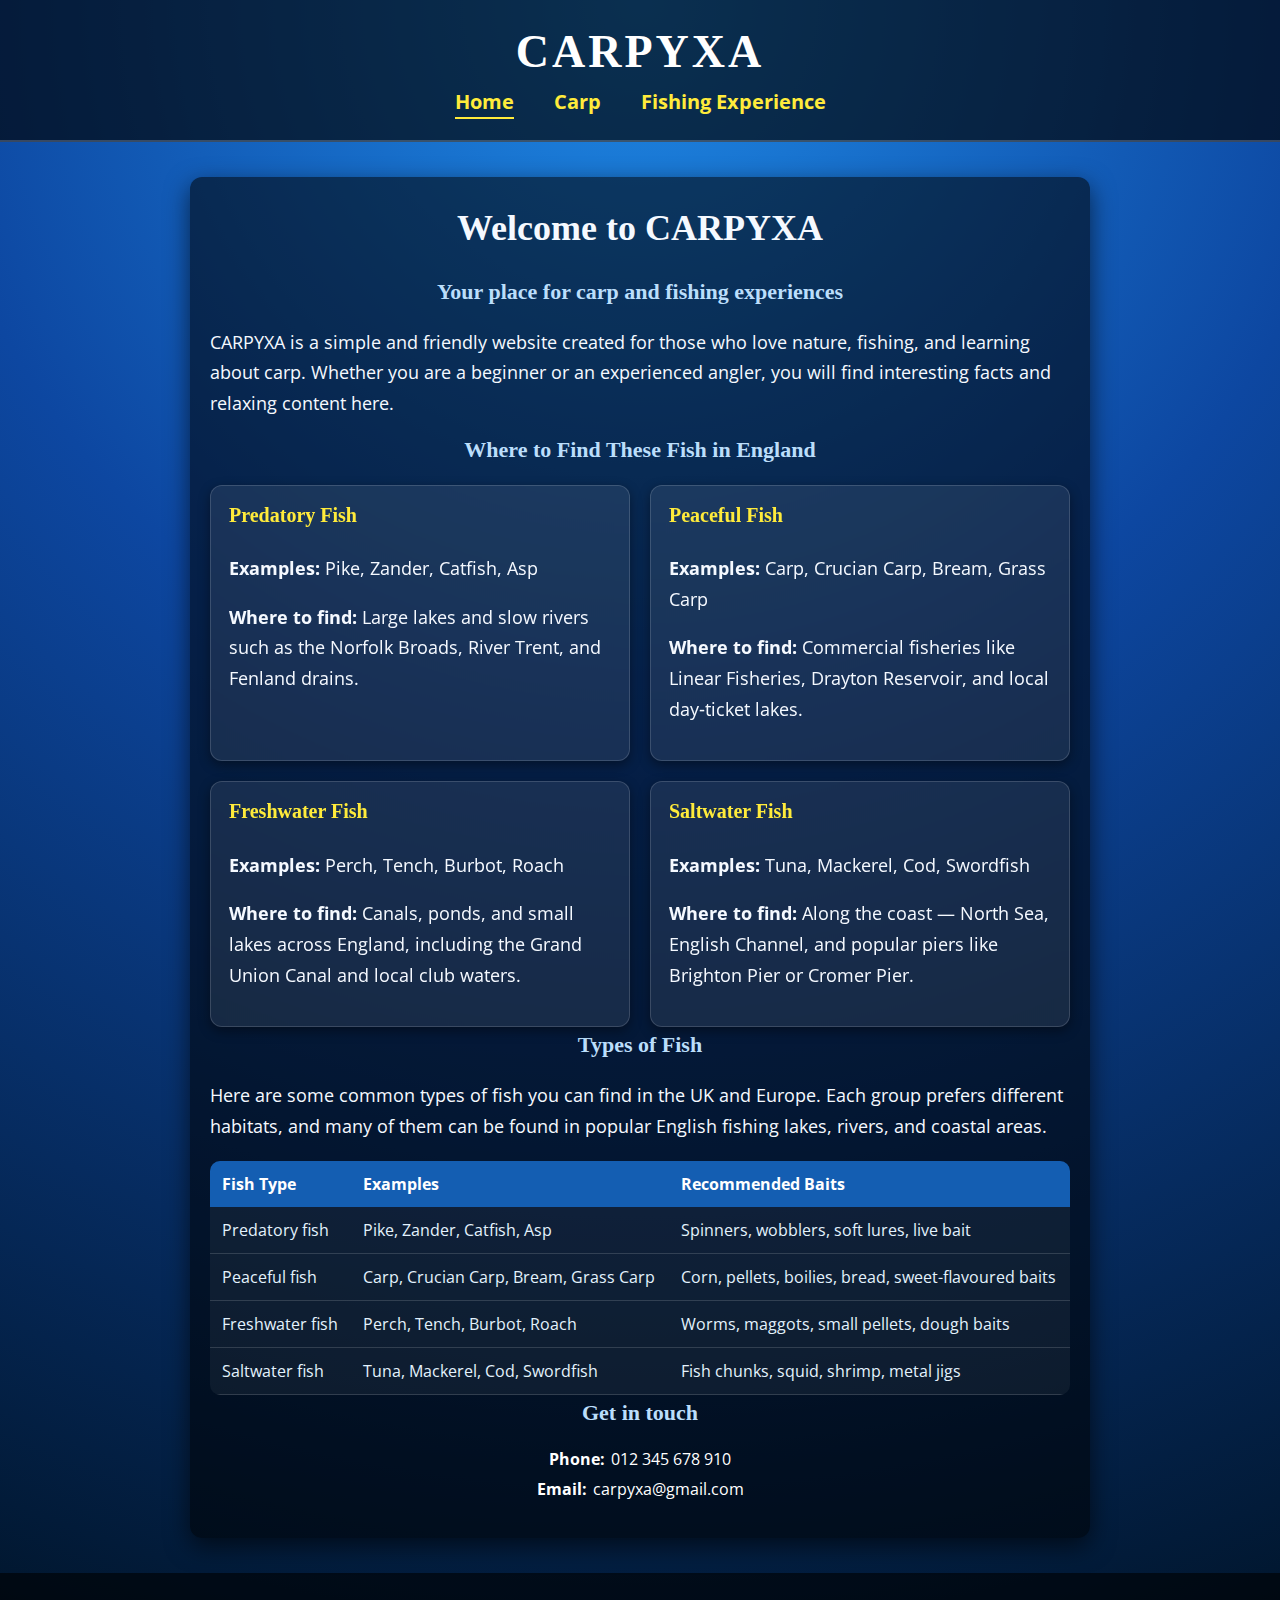
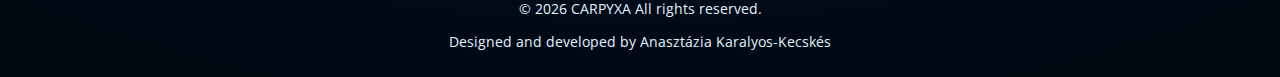
<file: index.html>
<!DOCTYPE html>
<html lang="en">
<head>
  <meta charset="UTF-8">
  <meta name="viewport" content="width=device-width, initial-scale=1.0">
  <link rel="preconnect" href="https://fonts.googleapis.com">
  <link rel="preconnect" href="https://fonts.gstatic.com" crossorigin>
  <link href="https://fonts.googleapis.com/css2?family=Merienda+One&family=Open+Sans:wght@400;600&display=swap" rel="stylesheet">
  <link rel="stylesheet" href="style.css">
  <title>CARPYXA</title>
</head>

<body>

<header>
  <h1>CARPYXA</h1>

  <!-- Main navigation -->
  <nav aria-label="Main navigation">
    <a href="./index.html" aria-current="page">Home</a>
    <a href="./carp.html">Carp</a>
    <a href="./fishing-experience.html">Fishing Experience</a>
  </nav>
</header>

<main>

  <!-- Hero / intro section -->
  <section aria-labelledby="welcome-title">
    <h2 id="welcome-title">Welcome to CARPYXA</h2>
    <h3>Your place for carp and fishing experiences</h3>

    <p>
      CARPYXA is a simple and friendly website created for those who love nature, fishing,
      and learning about carp. Whether you are a beginner or an experienced angler,
      you will find interesting facts and relaxing content here.
    </p>
  </section>
<h3>Where to Find These Fish in England</h3>

<div class="fish-cards">

  <div class="fish-card">
    <h4>Predatory Fish</h4>
    <p><strong>Examples:</strong> Pike, Zander, Catfish, Asp</p>
    <p><strong>Where to find:</strong> Large lakes and slow rivers such as the Norfolk Broads, River Trent, and Fenland drains.</p>
  </div>

  <div class="fish-card">
    <h4>Peaceful Fish</h4>
    <p><strong>Examples:</strong> Carp, Crucian Carp, Bream, Grass Carp</p>
    <p><strong>Where to find:</strong> Commercial fisheries like Linear Fisheries, Drayton Reservoir, and local day‑ticket lakes.</p>
  </div>

  <div class="fish-card">
    <h4>Freshwater Fish</h4>
    <p><strong>Examples:</strong> Perch, Tench, Burbot, Roach</p>
    <p><strong>Where to find:</strong> Canals, ponds, and small lakes across England, including the Grand Union Canal and local club waters.</p>
  </div>

  <div class="fish-card">
    <h4>Saltwater Fish</h4>
    <p><strong>Examples:</strong> Tuna, Mackerel, Cod, Swordfish</p>
    <p><strong>Where to find:</strong> Along the coast — North Sea, English Channel, and popular piers like Brighton Pier or Cromer Pier.</p>
  </div>

</div>

<h3>Types of Fish</h3>
<p>
  Here are some common types of fish you can find in the UK and Europe.  
  Each group prefers different habitats, and many of them can be found in popular English fishing lakes, rivers, and coastal areas.
</p>
<table>
  <thead>
    <tr>
      <th>Fish Type</th>
      <th>Examples</th>
      <th>Recommended Baits</th>
    </tr>
  </thead>

  <tbody>
    <tr>
      <td>Predatory fish</td>
      <td>Pike, Zander, Catfish, Asp</td>
      <td>Spinners, wobblers, soft lures, live bait</td>
    </tr>

    <tr>
      <td>Peaceful fish</td>
      <td>Carp, Crucian Carp, Bream, Grass Carp</td>
      <td>Corn, pellets, boilies, bread, sweet-flavoured baits</td>
    </tr>

    <tr>
      <td>Freshwater fish</td>
      <td>Perch, Tench, Burbot, Roach</td>
      <td>Worms, maggots, small pellets, dough baits</td>
    </tr>

    <tr>
      <td>Saltwater fish</td>
      <td>Tuna, Mackerel, Cod, Swordfish</td>
      <td>Fish chunks, squid, shrimp, metal jigs</td>
    </tr>
  </tbody>
</table>

<h3>Get in touch</h3>

<div class="contact-wrapper">

  <div class="contact-item" aria-label="Phone number">
    <span class="label">Phone:</span>
    <span class="value">012 345 678 910</span>
  </div>

  <div class="contact-item" aria-label="Email address">
    <span class="label">Email:</span>
    <span class="value">carpyxa@gmail.com</span>
  </div>

</div>

</main>


<footer aria-label="Website footer">
  <p>© 2026 CARPYXA All rights reserved.</p>
  <p>Designed and developed by Anasztázia Karalyos-Kecskés</p>
</footer>

</body>
</html>
</file>
<file: style.css>
* {
  box-sizing: border-box;
}
body {
  margin: 0;
  font-family: 'Open Sans', Arial, sans-serif; 
  background: radial-gradient(circle at top, #1e88e5 0, #0d47a1 40%, #001326 100%);
  color: #f5f9ff;
}

/* HEADER */

header {
  background: rgba(0, 0, 0, 0.65);
  color: white;
  padding: 25px 20px;
  text-align: center;
  border-bottom: 2px solid rgba(255, 255, 255, 0.2);
}

header h1 {
  font-size: 46px;
  letter-spacing: 3px;
  margin: 0 0 10px;
}

header h1, main h2, main h3,
.fish-card h4 {
  font-family: 'Merienda One', cursive;
}

/* NAV */

nav {
  margin-top: 5px;
}

nav a {
  display: inline-block;
  margin: 0 18px;
  font-size: 20px;
  font-weight: 700;
  color: #ffeb3b;
  text-decoration: none;
  position: relative;
}

nav a::after {
  content: "";
  position: absolute;
  left: 0;
  bottom: -4px;
  width: 0%;
  height: 2px;
  background: #ffeb3b;
  transition: width 0.25s;
}

nav a:hover::after,
nav a[aria-current="page"]::after {
  width: 100%;
}

/* MAIN */

main {
  padding: 30px 20px;
  max-width: 900px;
  margin: 35px auto;
  background: rgba(0, 0, 0, 0.55);
  border-radius: 12px;
  box-shadow: 0 8px 24px rgba(0, 0, 0, 0.6);
}

main h2 {
  font-size: 36px;
  margin-top: 0;
  text-align: center;
}

main h3 {
  font-size: 22px;
  margin-top: 5px;
  color: #bbdefb;
}

main p {
  font-size: 18px;
  line-height: 1.7;
}

/* FISH CARDS */

.fish-cards {
  display: grid;
  grid-template-columns: repeat(2, 1fr);
  gap: 20px;
  margin-top: 20px;
}

.fish-card {
  background: rgba(255, 255, 255, 0.08);
  padding: 18px;
  border-radius: 12px;
  backdrop-filter: blur(6px);
  border: 1px solid rgba(255, 255, 255, 0.15);
  box-shadow: 0 4px 12px rgba(0,0,0,0.4);
  transition: transform 0.25s, box-shadow 0.25s;
}

.fish-card:hover {
  transform: translateY(-4px);
  box-shadow: 0 8px 20px rgba(0,0,0,0.6);
}

.fish-card h4 {
  margin-top: 0;
  color: #ffeb3b;
  font-size: 20px;
}

/* TABLE  */

table {
  width: 100%;
  border-collapse: collapse;
  margin-top: 20px;
  font-size: 16px;
  background: rgba(255, 255, 255, 0.05);
  border-radius: 10px;
  overflow: hidden;
}

table th {
  background-color: rgba(21, 101, 192, 0.9);
  color: #fff;
  padding: 12px;
  text-align: left;
}

table td {
  padding: 12px;
  border-bottom: 1px solid rgba(255, 255, 255, 0.15);
  color: #e3f2fd;
}

table tr:hover {
  background-color: rgba(255, 255, 255, 0.08);
}

h3 {
  text-align: center;
}

.contact-wrapper {
  text-align: center;
}

.contact-item {
  margin-bottom: 8px;
  display: flex;
  justify-content: center;
  gap: 6px;
}

.label {
  font-weight: bold;
  color: white;
}

.value {
  color: white;
}

/* CARP PAGE - FISHING IMAGE */

.fishing-image {
  width: 50%;
  max-width: 400px;
  height: auto;
  display: block;
  margin: 25px auto;
  border-radius: 12px;
  box-shadow: 0 8px 20px rgba(0,0,0,0.6);
}

/* MAP */

.map-wrapper {
  position: relative;
  width: 100%;
  max-width: 900px;
  margin: 20px auto;
  aspect-ratio: 16 / 9;
  border-radius: 12px;
  overflow: hidden;
  box-shadow: 0 10px 25px rgba(0,0,0,0.35);
}

.map-wrapper iframe {
  width: 100%;
  height: 100%;
  border: 0;
}

.map-caption {
  text-align: center;
  margin-top: 10px;
  font-size: 16px;
  color: #e3f2fd;
}

/* CARP IMAGE + TABLE */

.carp2-image {
  width: 50%;
  max-width: 400px;
  height: auto;
  display: block;
  margin: 25px auto;
  border-radius: 12px;
  box-shadow: 0 8px 20px rgba(0,0,0,0.6);
}

.carp-table {
  width: 100%;
  border-collapse: collapse;
  margin-top: 15px;
  font-size: 16px;
}

.carp-table th,
.carp-table td {
  border: 1px solid rgba(255, 255, 255, 0.3);
  padding: 10px;
}

.carp-table th {
  background: rgba(21, 101, 192, 0.9);
}

.carp-table td {
  background: rgba(13, 71, 161, 0.7);
}

/* FOOTER */

footer {
  background: rgba(0,0,0,0.6);
  color: #e3f2fd;
  text-align: center;
  padding: 12px 10px;
  font-size: 14px;

  margin-top: 30px;
}
</file>
